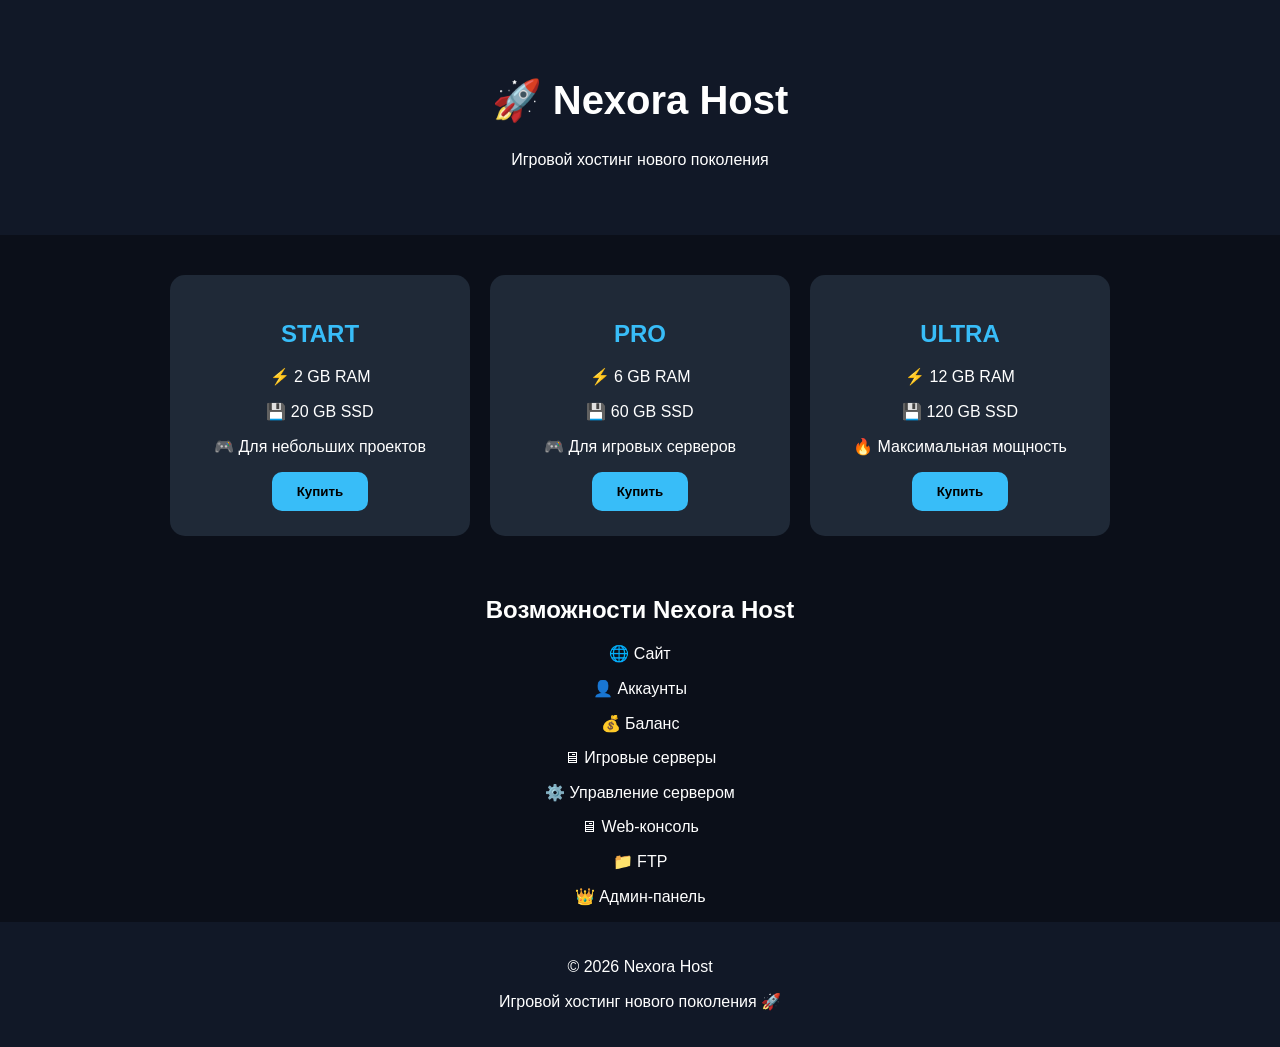
<file: Nexora-Host/frontend/index.html>
<!DOCTYPE html>
<html lang="ru">
<head>
    <meta charset="UTF-8">
    <meta name="viewport" content="width=device-width, initial-scale=1.0">
    <title>Nexora Host</title>
    <link rel="stylesheet" href="style.css">
</head>

<body>

<header>
    <h1>🚀 Nexora Host</h1>
    <p>Игровой хостинг нового поколения</p>
</header>


<section class="plans">

    <div class="card">
        <h2>START</h2>
        <p>⚡ 2 GB RAM</p>
        <p>💾 20 GB SSD</p>
        <p>🎮 Для небольших проектов</p>
        <button>Купить</button>
    </div>


    <div class="card">
        <h2>PRO</h2>
        <p>⚡ 6 GB RAM</p>
        <p>💾 60 GB SSD</p>
        <p>🎮 Для игровых серверов</p>
        <button>Купить</button>
    </div>


    <div class="card">
        <h2>ULTRA</h2>
        <p>⚡ 12 GB RAM</p>
        <p>💾 120 GB SSD</p>
        <p>🔥 Максимальная мощность</p>
        <button>Купить</button>
    </div>

</section>


<section class="features">

    <h2>Возможности Nexora Host</h2>

    <p>🌐 Сайт</p>
    <p>👤 Аккаунты</p>
    <p>💰 Баланс</p>
    <p>🖥 Игровые серверы</p>
    <p>⚙️ Управление сервером</p>
    <p>🖥 Web-консоль</p>
    <p>📁 FTP</p>
    <p>👑 Админ-панель</p>

</section>


<footer>
    <p>© 2026 Nexora Host</p>
    <p>Игровой хостинг нового поколения 🚀</p>
</footer>


<script src="app.js"></script>

</body>
</html>
</file>
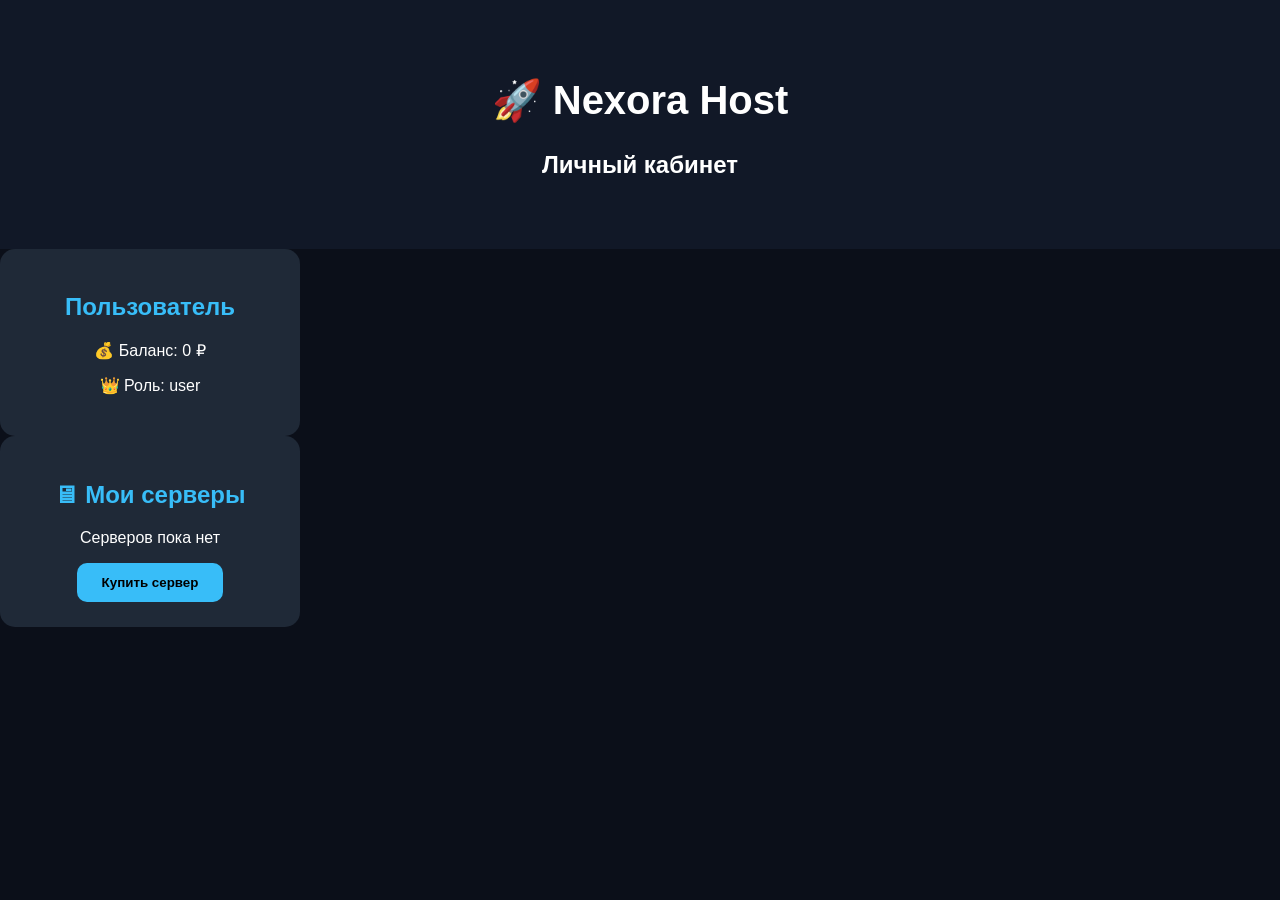
<file: Nexora-Host/frontend/dashboard.html>
<!DOCTYPE html>
<html lang="ru">

<head>
    <meta charset="UTF-8">
    <meta name="viewport" content="width=device-width, initial-scale=1.0">
    <title>Nexora Host - Кабинет</title>
    <link rel="stylesheet" href="style.css">
</head>

<body>

<header>
    <h1>🚀 Nexora Host</h1>
    <h2>Личный кабинет</h2>
</header>


<section class="card">

    <h2 id="username">
        Пользователь
    </h2>

    <p>
        💰 Баланс:
        <span id="balance">0</span> ₽
    </p>

    <p>
        👑 Роль:
        <span id="role">user</span>
    </p>

</section>


<section class="card">

    <h2>🖥 Мои серверы</h2>

    <p>
        Серверов пока нет
    </p>

    <button>
        Купить сервер
    </button>

</section>


<script>

const user = JSON.parse(
    localStorage.getItem("user")
);


if(user){

    document.getElementById("username")
    .innerText =
    "👤 " + user.username;


    document.getElementById("balance")
    .innerText =
    user.balance;


    document.getElementById("role")
    .innerText =
    user.role;

}

</script>


</body>

</html>
</file>
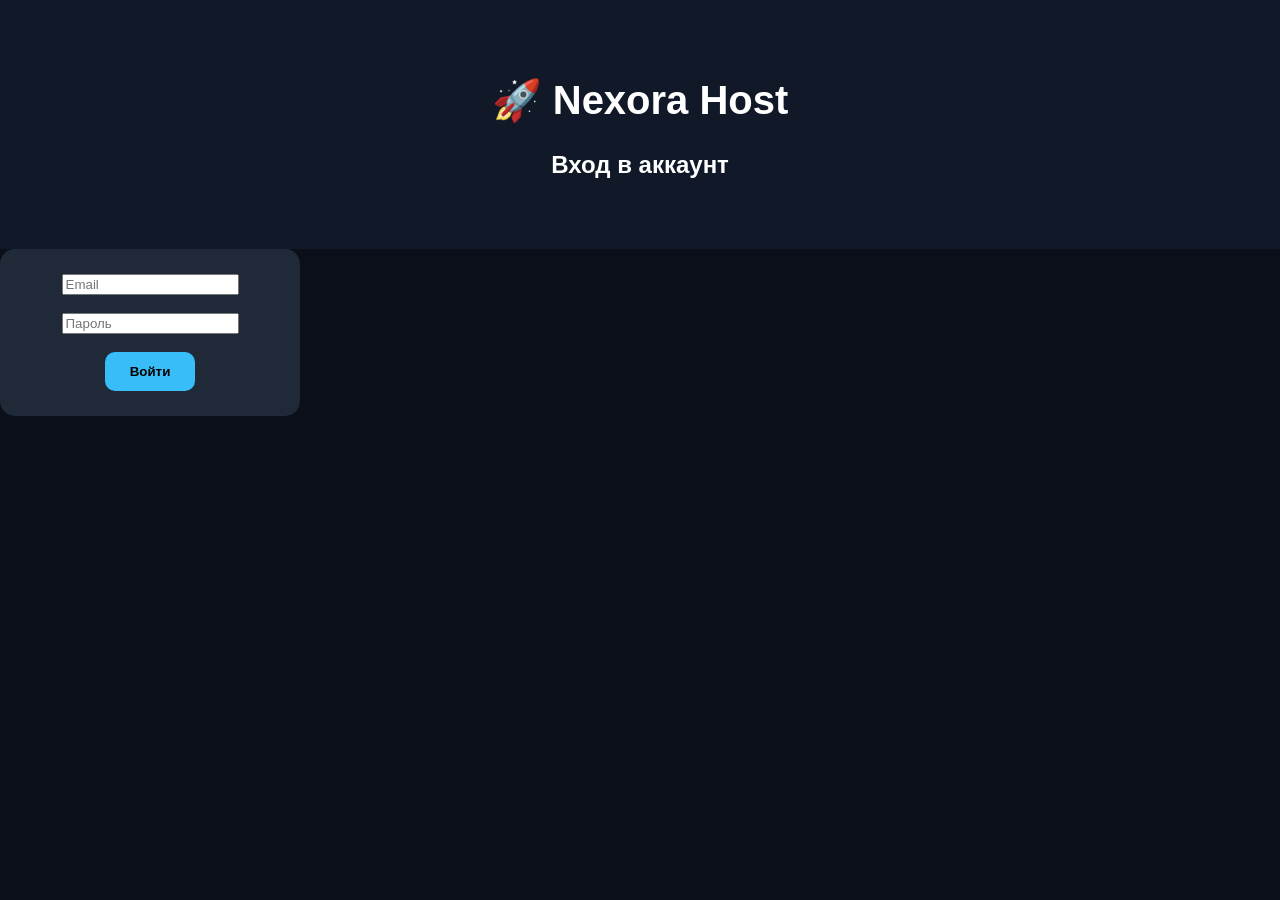
<file: Nexora-Host/frontend/login.html>
<!DOCTYPE html>
<html lang="ru">

<head>
    <meta charset="UTF-8">
    <meta name="viewport" content="width=device-width, initial-scale=1.0">
    <title>Nexora Host - Вход</title>
    <link rel="stylesheet" href="style.css">
</head>

<body>

<header>
    <h1>🚀 Nexora Host</h1>
    <h2>Вход в аккаунт</h2>
</header>


<section class="card">

    <input id="email" placeholder="Email">
    <br><br>

    <input id="password" type="password" placeholder="Пароль">
    <br><br>

    <button onclick="login()">
        Войти
    </button>

</section>


<script>

async function login(){

    const response = await fetch(
        "http://localhost:5000/api/login",
        {
            method:"POST",
            headers:{
                "Content-Type":"application/json"
            },

            body:JSON.stringify({

                email:
                document.getElementById("email").value,

                password:
                document.getElementById("password").value

            })
        }
    );


    const data = await response.json();


    if(data.error){

        alert(data.error);

    } else {

        localStorage.setItem(
            "user",
            JSON.stringify(data)
        );

        alert(
            "Добро пожаловать, " + data.username
        );

        window.location.href="index.html";
    }

}

</script>


</body>

</html>
</file>
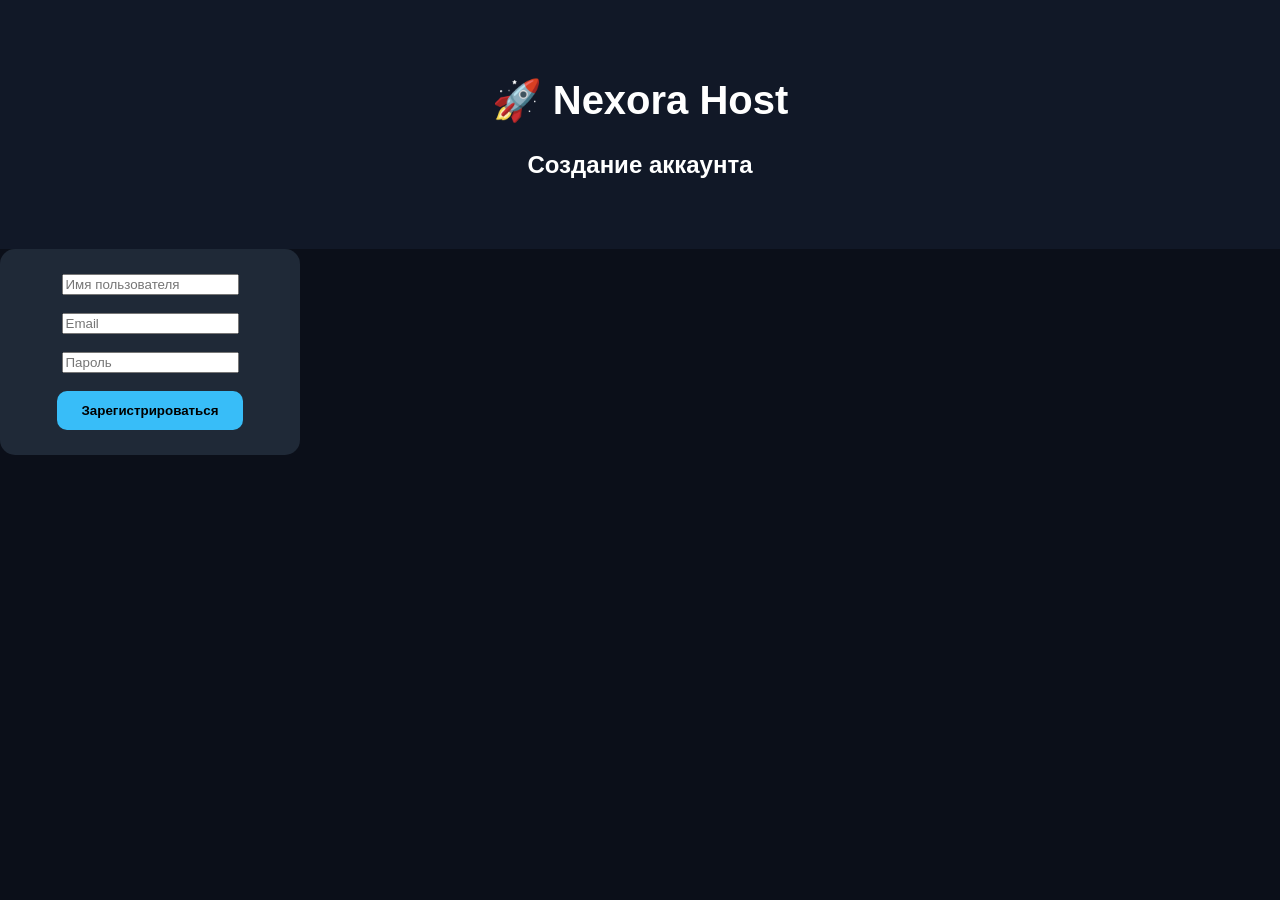
<file: Nexora-Host/frontend/register.html>
<!DOCTYPE html>
<html lang="ru">
<head>
    <meta charset="UTF-8">
    <meta name="viewport" content="width=device-width, initial-scale=1.0">
    <title>Nexora Host - Регистрация</title>
    <link rel="stylesheet" href="style.css">
</head>

<body>

<header>
    <h1>🚀 Nexora Host</h1>
    <h2>Создание аккаунта</h2>
</header>


<section class="card">

    <input id="username" placeholder="Имя пользователя">
    <br><br>

    <input id="email" placeholder="Email">
    <br><br>

    <input id="password" type="password" placeholder="Пароль">
    <br><br>

    <button onclick="register()">
        Зарегистрироваться
    </button>

</section>


<script>

async function register(){

    const response = await fetch(
        "http://localhost:5000/api/register",
        {
            method:"POST",
            headers:{
                "Content-Type":"application/json"
            },
            body:JSON.stringify({
                username:
                document.getElementById("username").value,

                email:
                document.getElementById("email").value,

                password:
                document.getElementById("password").value
            })
        }
    );


    const data = await response.json();

    alert(data.message || data.error);

}

</script>


</body>
</html>
</file>
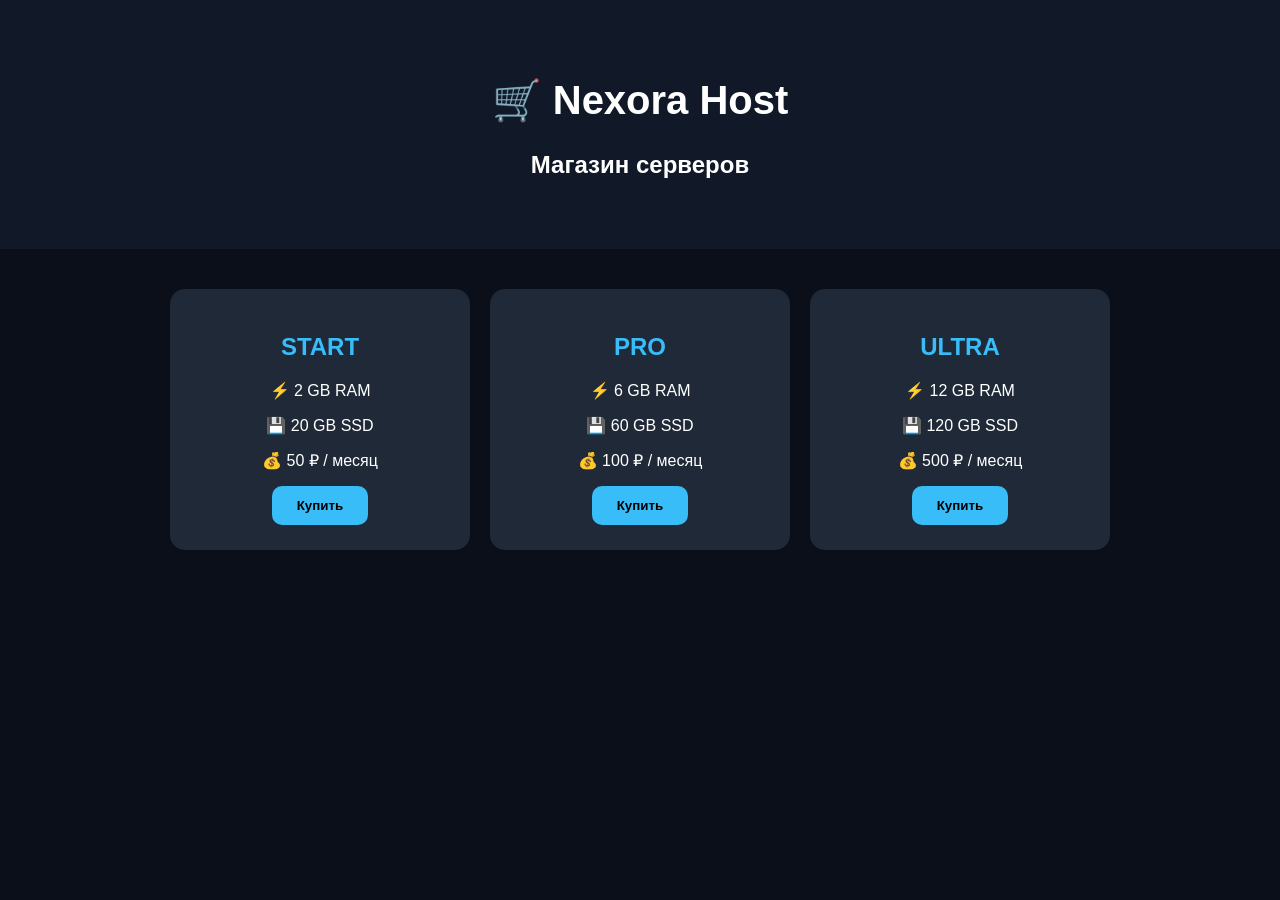
<file: Nexora-Host/frontend/shop.html>
<!DOCTYPE html>
<html lang="ru">

<head>
    <meta charset="UTF-8">
    <meta name="viewport" content="width=device-width, initial-scale=1.0">
    <title>Nexora Host - Магазин</title>
    <link rel="stylesheet" href="style.css">
</head>

<body>

<header>
    <h1>🛒 Nexora Host</h1>
    <h2>Магазин серверов</h2>
</header>


<section class="plans">

    <div class="card">
        <h2>START</h2>
        <p>⚡ 2 GB RAM</p>
        <p>💾 20 GB SSD</p>
        <p>💰 50 ₽ / месяц</p>
        <button onclick="buyServer('START')">
            Купить
        </button>
    </div>


    <div class="card">
        <h2>PRO</h2>
        <p>⚡ 6 GB RAM</p>
        <p>💾 60 GB SSD</p>
        <p>💰 100 ₽ / месяц</p>
        <button onclick="buyServer('PRO')">
            Купить
        </button>
    </div>


    <div class="card">
        <h2>ULTRA</h2>
        <p>⚡ 12 GB RAM</p>
        <p>💾 120 GB SSD</p>
        <p>💰 500 ₽ / месяц</p>
        <button onclick="buyServer('ULTRA')">
            Купить
        </button>
    </div>

</section>


<script>

function buyServer(plan){

    alert(
        "Вы выбрали тариф: " + plan
    );

}

</script>


</body>

</html>
</file>
<file: Nexora-Host/frontend/style.css>
body {
    margin: 0;
    font-family: Arial, sans-serif;
    background: #0b0f19;
    color: white;
    text-align: center;
}


header {
    padding: 50px 20px;
    background: #111827;
}


header h1 {
    font-size: 40px;
}


.plans {
    display: flex;
    justify-content: center;
    gap: 20px;
    padding: 40px;
    flex-wrap: wrap;
}


.card {
    background: #1f2937;
    padding: 25px;
    border-radius: 15px;
    width: 250px;
}


.card h2 {
    color: #38bdf8;
}


button {
    background: #38bdf8;
    border: none;
    padding: 12px 25px;
    border-radius: 10px;
    cursor: pointer;
    color: black;
    font-weight: bold;
}


button:hover {
    opacity: 0.8;
}


footer {
    padding: 20px;
    background: #111827;
}
</file>
